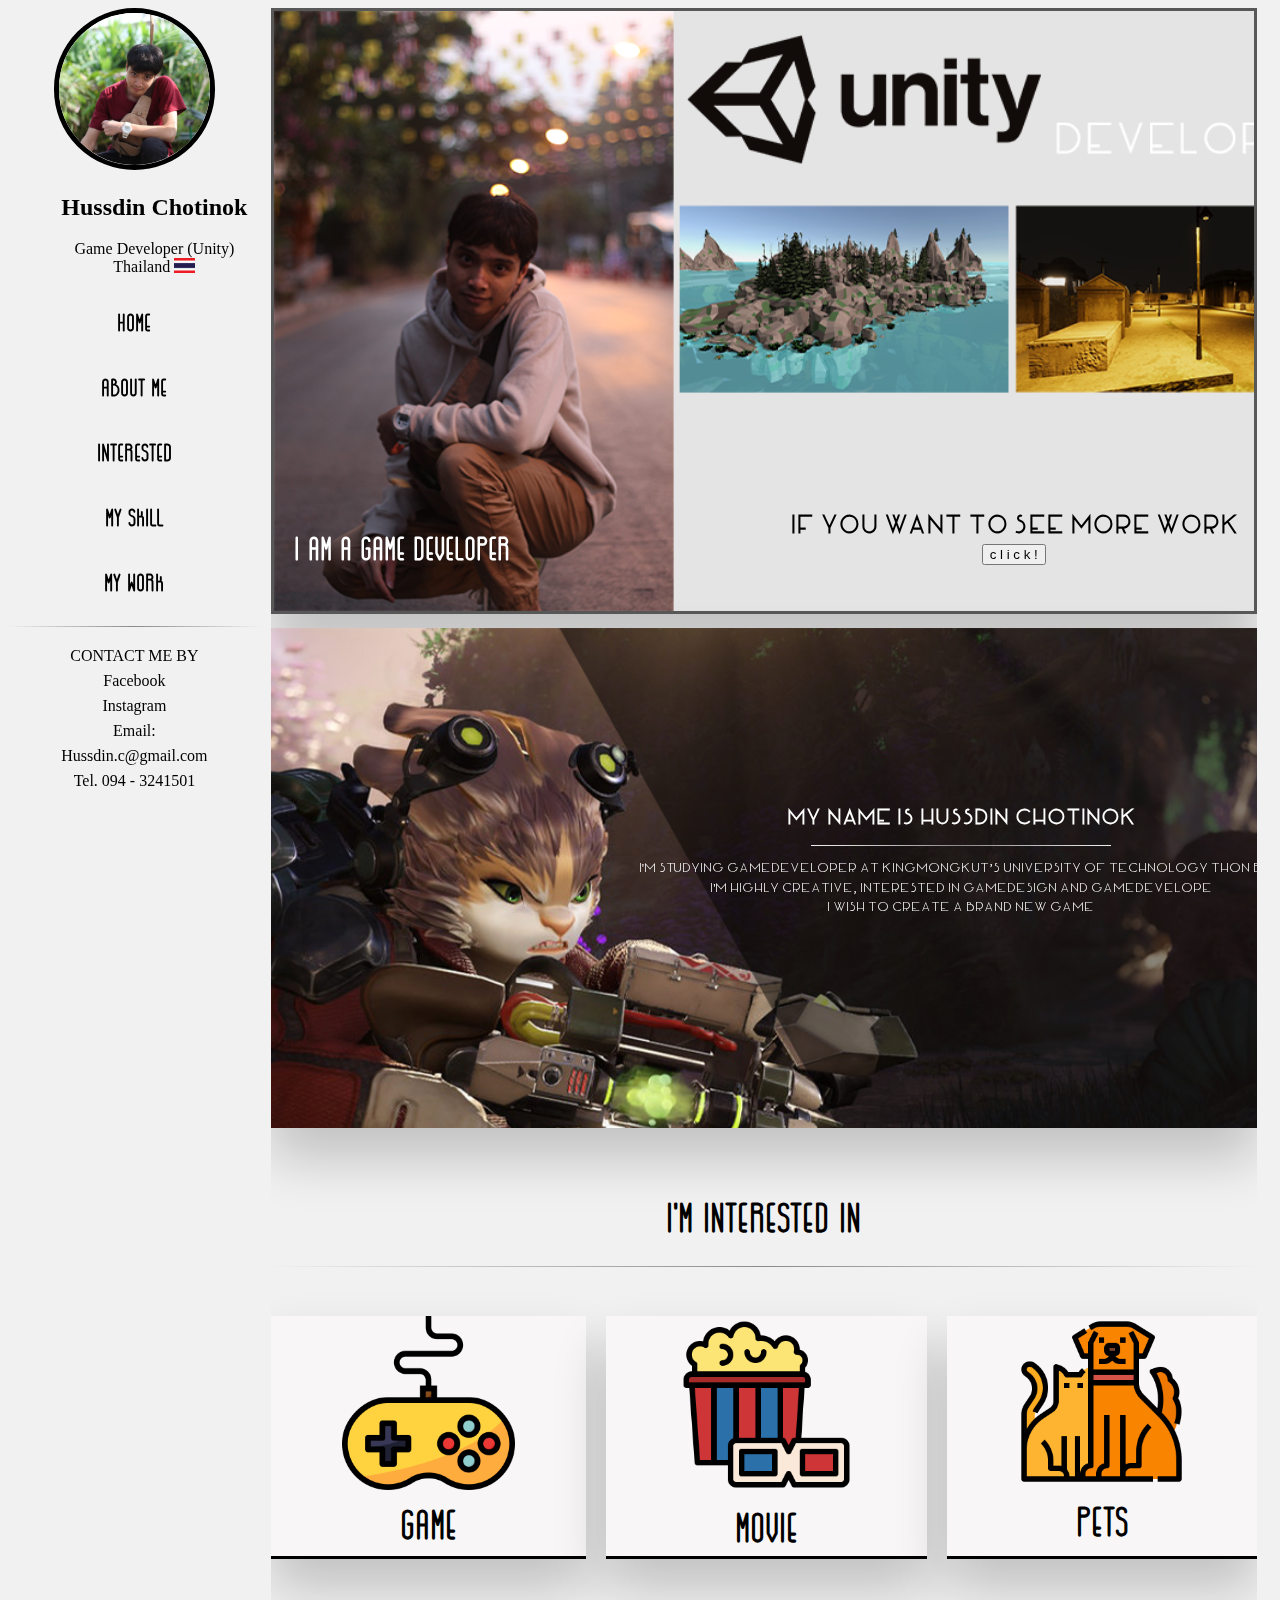
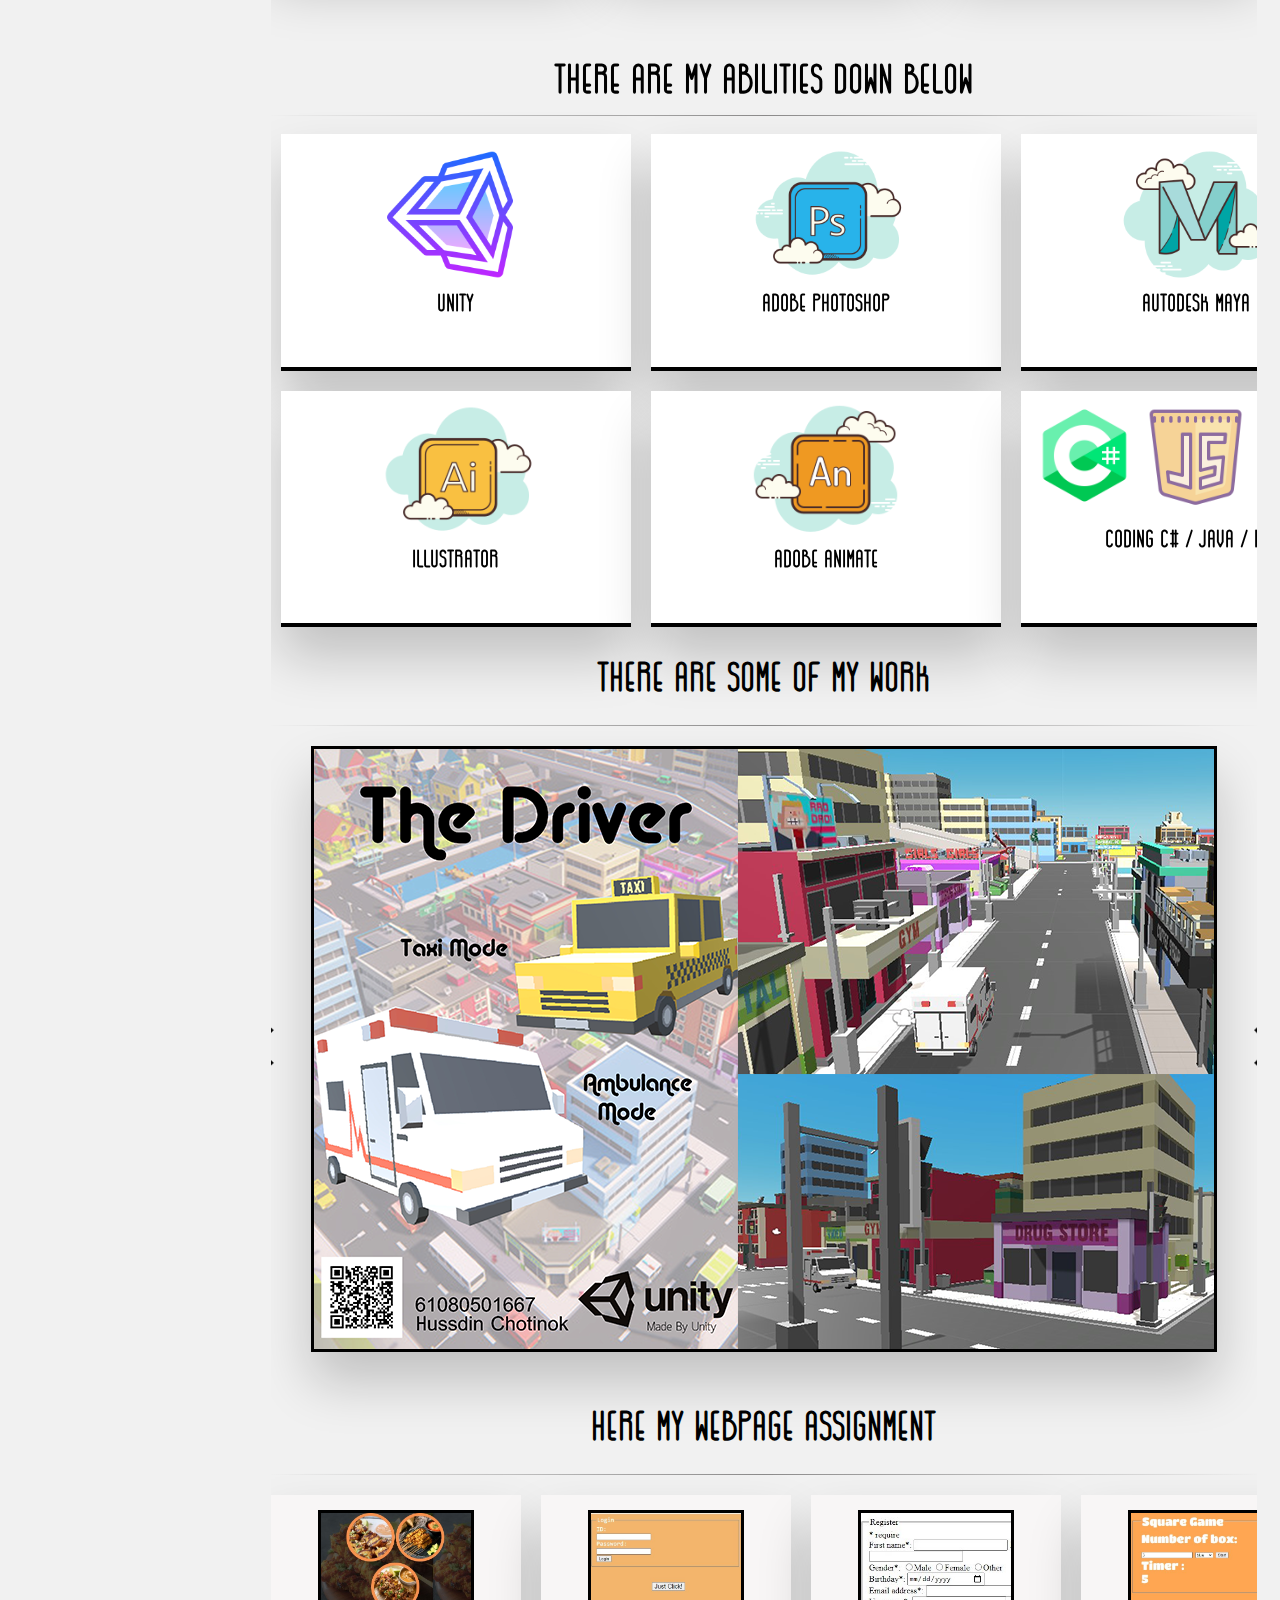
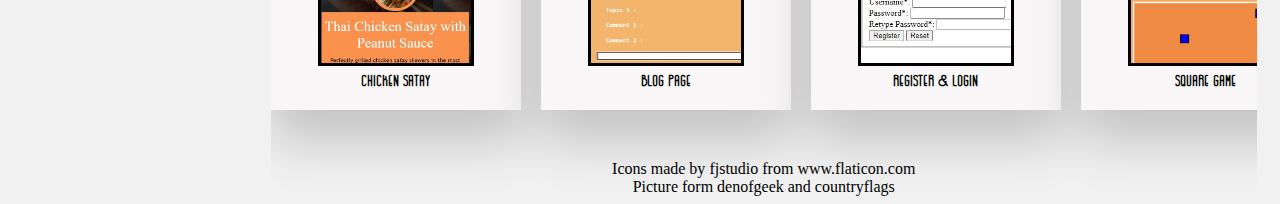
<file: index.html>
<!DOCTYPE html>
<html lang="en">
<head>
    <meta charset="UTF-8">
    <meta http-equiv="X-UA-Compatible" content="IE=edge">
    <meta name="viewport" content="width=device-width, initial-scale=1.0">
    <link rel='stylesheet' type='text/css' media='screen' href='Pcss.css'>
    <title> Hussdin Chotinok Portfolio</title>
</head>
<body>
    <div class=" gridContainer">
        
        <div id = "Leftmenu"> 
            <img id = "Me" src="Pic/Me.JPG" alt="My Picture">
            <ul id = "Topic">
                <li> <h2> Hussdin Chotinok </h2>  </li>
                <li> Game Developer (Unity) Thailand
                     <img Id = "THflag" src="Pic/THFlag.png" 
                     alt="Thailand Flag Icon"> </li> 
            </ul>
            <div id = scrollbtn >
                <button type="button" onclick="smoothScroll(document.getElementById('home'))" > Home </button> <br>
                <button type="button" onclick="smoothScroll(document.getElementById('Aboutme'))"> About Me </button> <br>
                <button type="button" onclick="smoothScroll(document.getElementById('interested'))" > Interested </button> <br>
                <button type="button" onclick="smoothScroll(document.getElementById('skill'))"> My Skill </button> <br>
                <button type="button" onclick="smoothScroll(document.getElementById('mywork'))"> My Work </button> <br>
            </div>
            <hr class = "style1">
            <ul id = "Contact">
                <li> CONTACT ME BY </li>
                <li> <a href="https://www.facebook.com/hatsuna.miyaki"> Facebook </a> </li>
                <li> <a href="https://www.instagram.com/ohmpeanggg/"> Instagram  </a> </li>
                <li> Email: Hussdin.c@gmail.com </li>
                <li> Tel. 094 - 3241501</li>
            </ul>
        </div>
        
    <div class="overflowscroll">
        <div class = "Detail"> 
            <div id =home>
                <h1 class = style1> I am a Game Developer</h1>
                <div class="projecttxt">
                    If you want to see more work <br>
                    <button id = "gotoport" onclick="gotoport()"> c l i c k ! </button>
                </div>
                
            </div>

            <div id = Aboutme>  
                 <h1 id = ptext > My name is Hussdin Chotinok <br>  <hr class = "style2"> </h1> 
                 <div id = abtxt>
                     I'm studying GameDeveloper at KingMongkut’s University of Technology Thonburi <br>
                     i'm highly creative, interested in GameDesign and GameDevelope <br>
                     I wish to create a brand new game   
                 </div>
                 <ul id = "ContactHide">
                    <li> CONTACT ME BY </li>
                    <li> <a href="https://www.facebook.com/hatsuna.miyaki"> Facebook </a> </li>
                    <li> <a href="https://www.instagram.com/ohmpeanggg/"> Instagram  </a> </li>
                    <li> Email: Hussdin.c@gmail.com </li>
                    <li> Tel. 094 - 3241501</li>
                </ul>

            </div>
            <div id = interested>
                I'm interested in <hr class = "style1">
                <div class=" Interested_Container">
                        <div id = inbox> <img id = interP  src="Pic/game.png" alt=""> <br> GAME </div>
                        <div id = inbox> <img id = interP  src="Pic/movie.png" alt=""> <br> MOVIE</BR> </div>
                        <div id = inbox> <img id = interP  src="Pic/pets.png" alt=""> <br> PETS</div>
                </div>
                <br>
            </div>
            <div id = skill>
                <div id=skilltxt>  There are my Abilities down below </div>  <hr class = "style1">    
                <div class = Gridskillcontainer>
                        <div>
                            <img id = icon src="Pic/unity.png" alt=""> <br>
                            <div id = txtskill> Unity </div> Unity
                        </div>
                        <div>
                            <img id = icon src="Pic/PS.png" alt=""> <br>
                            <div id = txtskill> Adobe Photoshop </div>
                        </div>
                        <div>
                            <img id = icon src="Pic/Maya.png" alt=""> <br>
                            <div id = txtskill>Autodesk Maya </div>
                        </div>
                        <div>
                            <img id = icon src="Pic/AI.png" alt=""> <br>
                            <div id = txtskill> Illustrator </div>
                        </div>
                        <div>
                            <img id = icon src="Pic/AN.png" alt=""> <br>
                            <div id = txtskill> Adobe Animate </div>
                        </div>
                        <div>
                            <img id = iconsmall src="Pic/CSHARP.png" alt="">
                            <img id = iconsmall src="Pic/JS.png" alt="">
                            <img id = iconsmall src="Pic/HTML.png" alt="">
                            <div id = txtskillcode>  Coding c# / JAVA / HTML </div>
                        </div>
                </div>
                
            </div>

            <div id = mywork>
                <div>
                <div id="mwtxt"> There are some of my work <hr class = "style1"> </div> 
                    <div class="slidecontainer">
                        <div class="imageslide">
                            <img src="Pic/mushroom.png" id="lastClone" alt=""> 
                            <img src="Pic/TheDriver.png" alt=""> 
                            <img src="Pic/superjump.png" alt=""> 
                            <img src="Pic/mushroom.png" alt=""> 
                            <img src="Pic/TheDriver.png" id="FirstClone" alt=""> 
                        </div>
                    
                    </div>
                    <img id =prevbtn src="Pic/LA.png">  </img>
                    <img id =nxtbtn src="Pic/RA.png">  </img>
                </div>
            </div>

            <div id="mwtxt"> Here My Webpage Assignment <hr class = "style1"> </div>
            <div class="assingment_container">
                <div id= assbox>
                    <img id = asspic onclick = "gotoCKS()" src="Pic/CKSpic.jpg" alt=""> 
                   <div> Chicken Satay </div> 
                </div>
                <div id= assbox>
                    <img id = asspic onclick = "gotoBP()" src="Pic/Blogpic.jpg" alt="">
                    <div> Blog Page </div>  
                </div>
                <div id= assbox>
                    <img id = asspic onclick = "gotoRegis()" src="Pic/RegisPic.jpg" alt="">
                    <div> Register & Login </div>  
                </div>
                <div id= assbox>
                    <img id = asspic onclick = "gotoGame()" src="Pic/Gamepic.jpg" alt="">
                    <div> Square Game </div>  
                </div>
            </div>

            <div class="resource">
                Icons made by <a href="https://www.flaticon.com/authors/fjstudio" title="fjstudio">fjstudio</a> from <a href="https://www.flaticon.com/" title="Flaticon">www.flaticon.com</a> <br>
                Picture form <a href="https://www.denofgeek.com/games/crucible-amazon-release-date-details/"> denofgeek </a> and <a href="https://www.countryflags.com/thailand-flag-icon/"> countryflags </a>
            
            </div>
            <script src='JavaScript.js'></script>
        </div>
    </div>
</body>
</html>
</file>
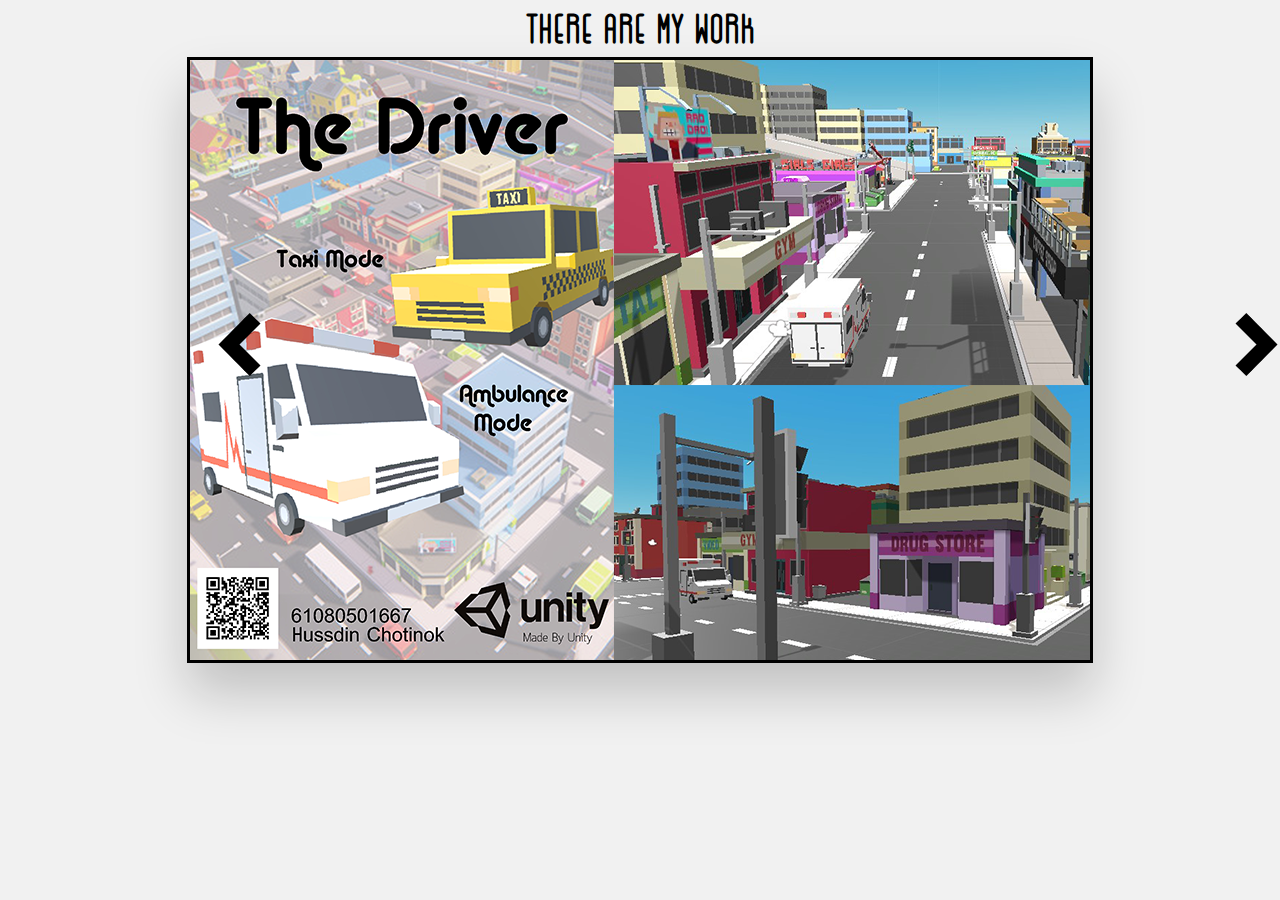
<file: Project.html>
<!DOCTYPE html>
<html lang="en">
<head>
    <meta charset="UTF-8">
    <meta http-equiv="X-UA-Compatible" content="IE=edge">
    <meta name="viewport" content="width=device-width, initial-scale=1.0">
    <link rel='stylesheet' type='text/css' media='screen' href='Pcss.css'>
    <title>Document</title>
</head>
<body>
    <div class = mywork>
        <div>
        <div id="mwtxt"> There are my work </div> 
            <div class="slidecontainer">
                <div class="imageslide">
                    <img src="Pic/mushroom.png" id="lastClone" alt=""> 
                    <img src="Pic/TheDriver.png" alt=""> 
                    <img src="Pic/superjump.png" alt=""> 
                    <img src="Pic/mushroom.png" alt=""> 
                    <img src="Pic/work1.png" alt=""> 
                    <img src="Pic/work2.png" alt=""> 
                    <img src="Pic/work3.png" alt=""> 
                    <img src="Pic/TheDriver.png" id="FirstClone" alt=""> 
                </div>
            </div>
            <img id =prevbtnFP src="Pic/LA.png">  </img>
            <img id =nxtbtnFP src="Pic/RA.png">  </img>

            <div class="hide">
                <img id =prevbtn src="Pic/LA.png">  </img>
                <img id =nxtbtn src="Pic/RA.png">  </img>
            </div>

        </div>
    </div>
    <script src='JavaScript.js'></script>
</body>
</html>
</file>
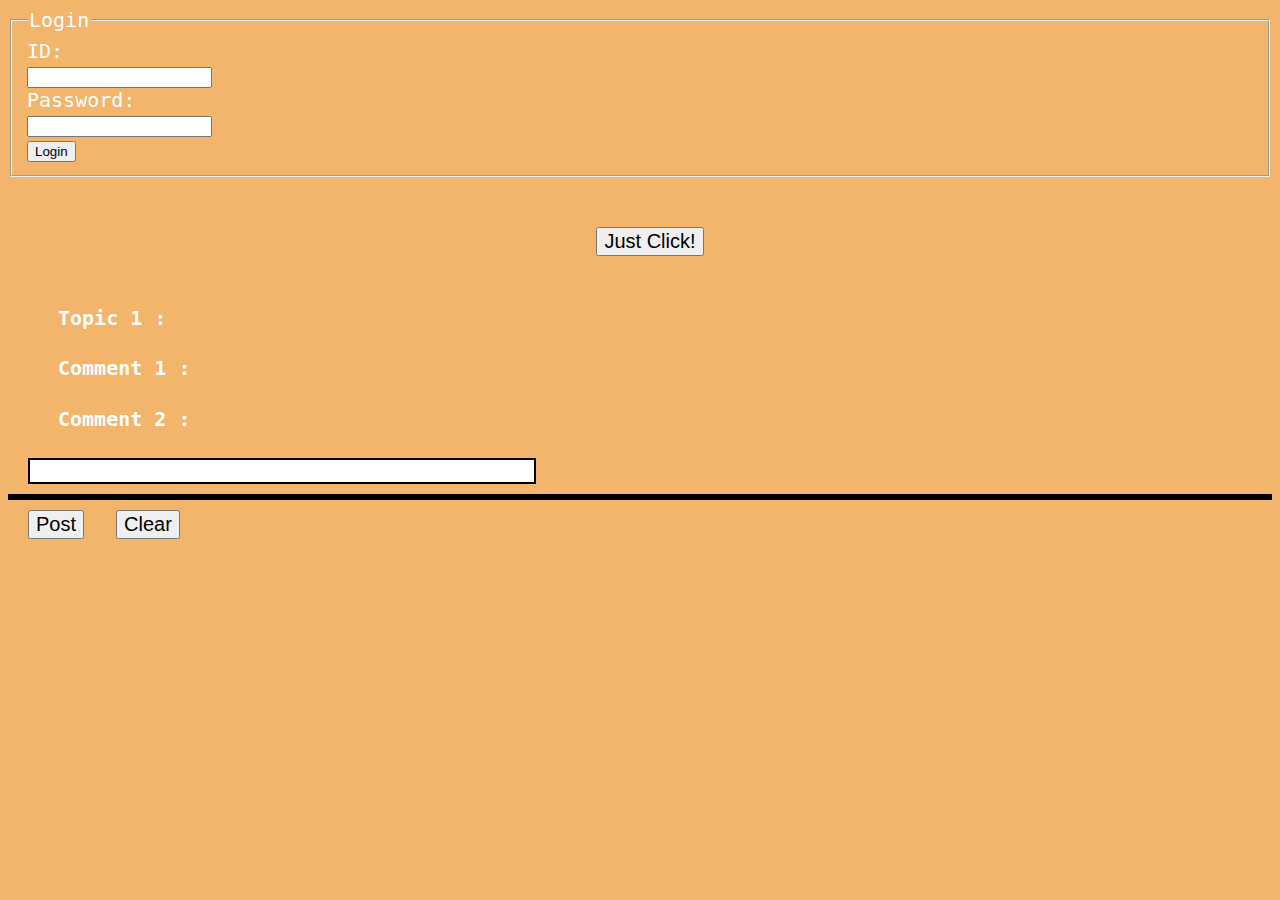
<file: Assignment/BlogPage/Java1.html>
<!DOCTYPE html>
<html>

<head>
    <meta charset='utf-8'>
    <meta http-equiv='X-UA-Compatible' content='IE=edge'>
    <title>JavaScriptW1</title>
    <meta name='viewport' content='width=device-width, initial-scale=1'>
    <link rel='stylesheet' type='text/css' media='screen' href='Css.css'>
    <script src='Javafile.js'></script>
</head>

<body>

    <body>
        <form action="Hw week5 html.html" id="Blacks" name="Blacks">
			<fieldset>
				<legend>Login</legend>
				  ID:<br>
				  <input type="text" maxlength="8" name="ID" required><br>
				  Password:<br>
				  <input type="text" name="Password" required>
				  <br>
				  <input type="submit" value="Login">
			</fieldset>

        </div>

        <div id='alert'>
            <button onclick="OnclickJC()"> Just Click! </button>
        </div>

        <h4>Topic 1 : </h4>
        <div id="tp1"></div>

        <h4>Comment 1 :  </h4>
        <div id="cm1"></div>

        <h4>Comment 2 : </h4>
        <div id="cm2"></div>

        <div id="box">
            <input name="text1" id="text1"></input>
            <hr>
        </div>
        
        <button type="button" onclick="showtext()">Post</button>
        <button type="button" onclick="cleartext()">Clear</button>

    </body>
</body>
</file>
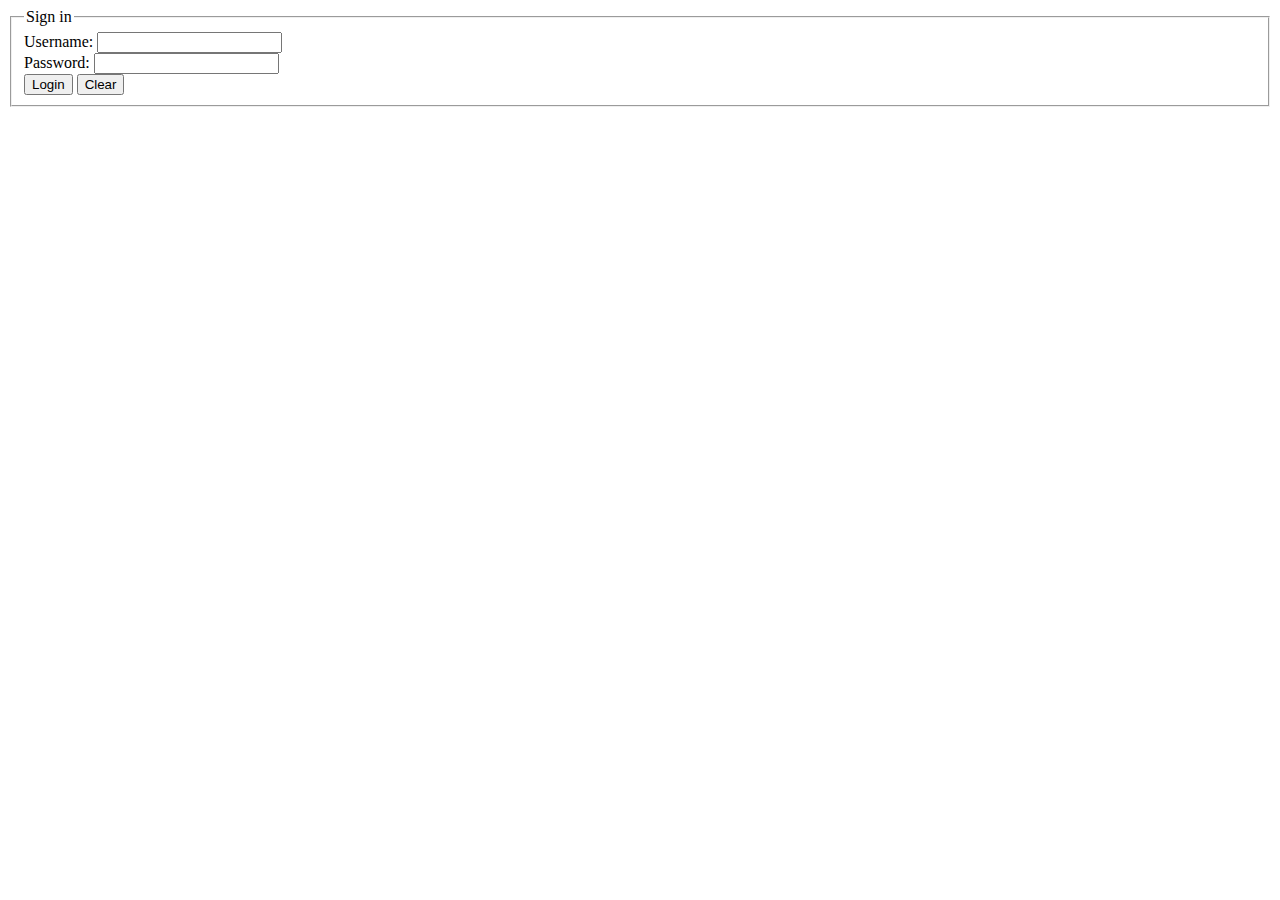
<file: Assignment/Register & Login/java2Login.html>
<!DOCTYPE html>
<html>
<head>
	<meta charset='utf-8'>
	<meta http-equiv='X-UA-Compatible' content='IE=edge'>
	<title>Page Title</title>
	<meta name='viewport' content='width=device-width, initial-scale=1'>
	<script src='W6Login.js'></script>
</head>
<body>
	<form name="Login" id = "Login">
		<fieldset id="loginss">
			<legend>Sign in</legend>
			Username: 
			<input type="text" name="username" id="username" required>
			<br>
			Password: 
			<input type="password" name="password" required>
			<br>
			<input type="submit" value="Login">
			<input type="reset" value="Clear">
		</fieldset>
	</form>
</body>
</html>
</file>
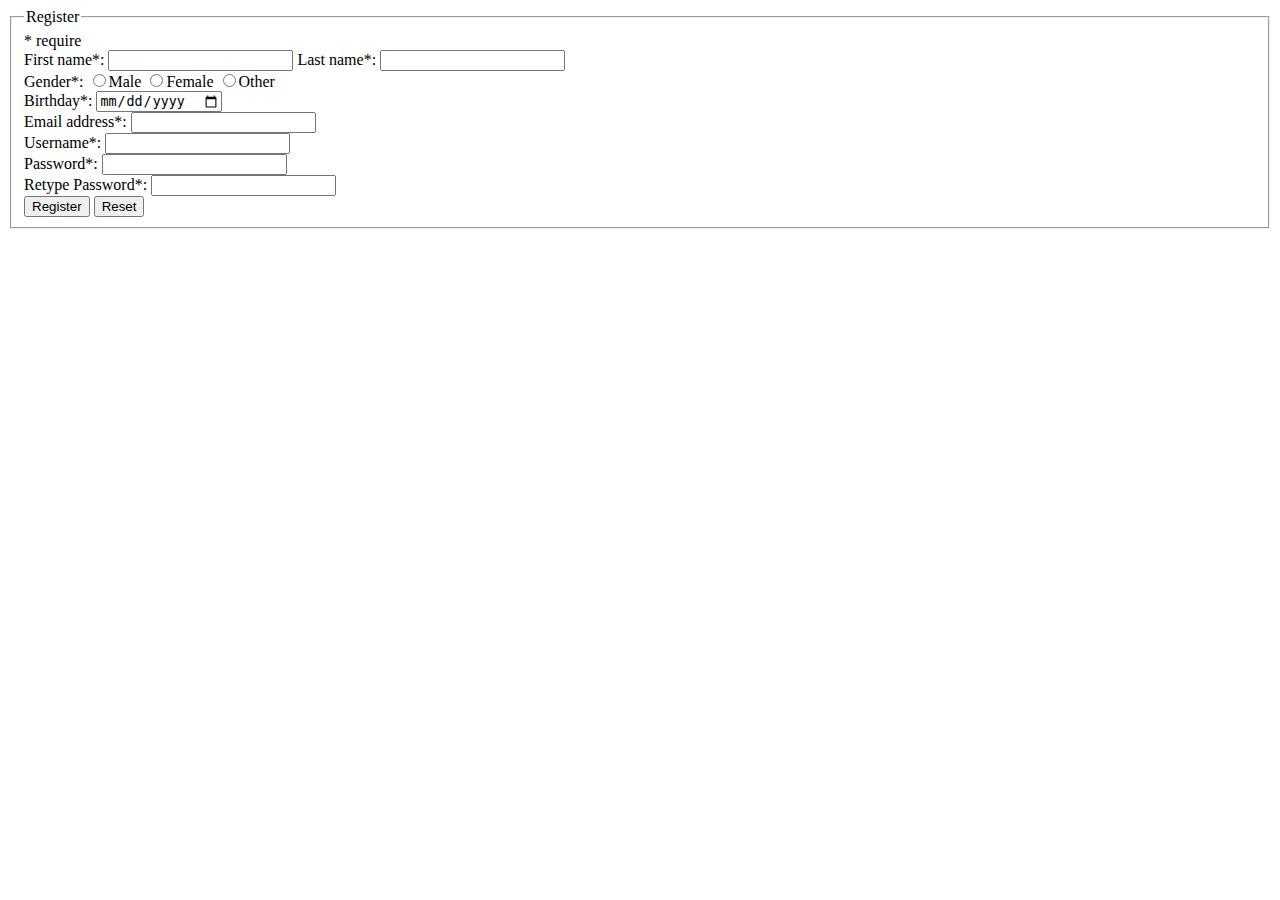
<file: Assignment/Register & Login/Java2Regis.html>
<!DOCTYPE html>
<html>

<head>
    <meta charset='utf-8'>
    <meta http-equiv='X-UA-Compatible' content='IE=edge'>
    <title>Register Page</title>
    <meta name='viewport' content='width=device-width, initial-scale=1'>
    <script src='W6Register.js'></script>
</head>

<body>
    <form name="Form" id="Form" action="java2Login.html">
        
            <fieldset id="Registers">
                <legend>Register</legend>
                <span>* require</span>
                <span id="errorinfo"></span> <br>
                First name*:
                <input type="text" name="firstname" required>
                Last name*:
                <input type="text" name="lastname">
                <br>
                Gender*:
                <input type="radio" name="gender" value="male">Male
                <input type="radio" name="gender" value="female">Female
                <input type="radio" name="gender" value="female">Other
                <br>
                Birthday*:
                <input type="date" name="bday" value="">
                <br>
                Email address*:
                <input type="email" name="email">
                <br>
                Username*:
                <input type="text" name="username">
                <br>
                Password*:
                <input type="password" name="password" required>
                <br>
                Retype Password*:
                <input type="password" name="retype" required>
                <br>
                <input type="submit" value="Register">
                <input type="reset" value="Reset">
            </fieldset>
    </form>
</body>

</html>
</file>
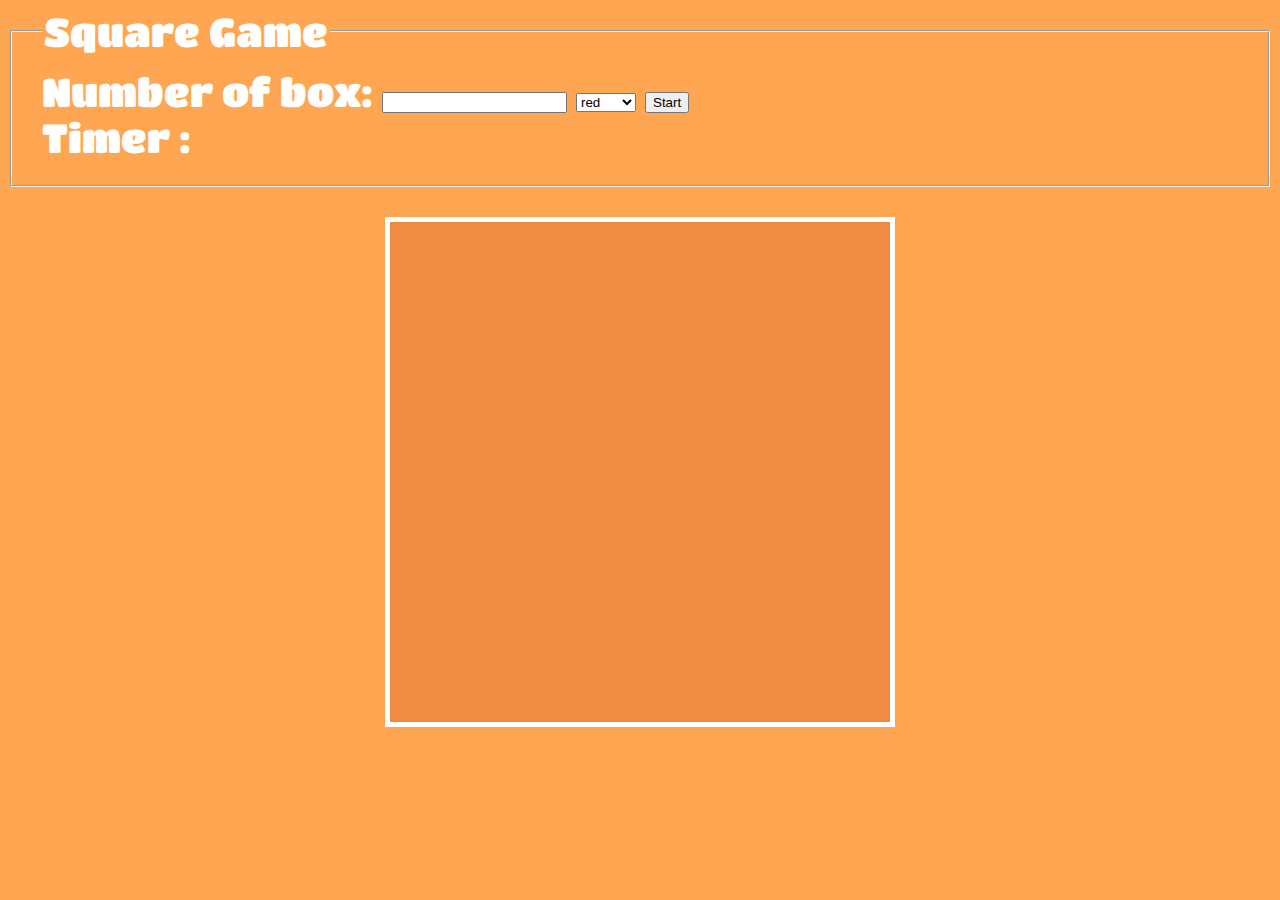
<file: Assignment/SquareGame/JavaGame.html>
<!DOCTYPE html>
<html>

<head>
	<meta charset="UTF-8">
	<title>Square game</title>
	<script type="text/javascript" src="JSGame.js"></script>
	<link rel="stylesheet" type="text/css" href="cssGame.css">
</head>

<body>
	
	<fieldset>
		<legend>Square Game</legend>
		Number of box:
		<input type="text" name="numbox" id="numbox">
		<select name="color" id="color">
			<option value="red">red</option>
			<option value="green">green</option>
			<option value="blue">blue</option>
			<option value="purple">purple</option>
		</select>
		<button id="start">Start</button>
		<div id="timerClock"> Timer :
			<div id="clock" ></div>
		</div>
	</fieldset>


	<div id="game-container">
		<div id="game-zone"></div>
	</div>

</body>

</html>
</file>
<file: Pcss.css>
@font-face
{
    font-family: GOGOIA;
    src: url(Font/GOGOIA.ttf);
}
@font-face{
    font-family: MANIFESTO;
    src: url(Font/MANIFESTO.ttf);
}
body{
    background-color: rgba(0, 0, 0, 0.055);
}

.gridContainer
{
    display: grid;
    grid-gap: 10px;
    grid-template-columns: 20% 78%;
}
#Leftmenu
{
    text-align: center;
    position: sticky;
    top: 0%;
    height: 100vh;
}
a:link , a:visited 
{
    color: rgb(0, 0, 0);
    text-decoration: none;
}
  
/* Below is About Ul And Left Menu ID */
.overflowscroll
{
    width: auto;
    height: auto;
    overflow: hidden;
    overflow-y: none;
}
#Me{
    
    text-align: center;
    width: 60%;
    border: solid 5px black;
    border-radius: 50%;
}
#THflag{
    width: 10%;
}
#scrollbtn > button
{
    font-family: GOGOIA;
    font-weight: bold;
    width: 200px;
    height: 65px;
    border: none;
    background: none;
    font-size: 150%;
    line-height: 40px;
}
ul{
    
    list-style-type: none;
}
#Menu{
    padding-right: 40px ;
    padding-top: 30px;
    line-height: 50px;
}
  
#Contact{
    padding-right: 40px ;
    line-height: 25px;
}
#topic{
    padding-right: 40px ;
}

hr.style1 {
    border: 0; 
    height: 1px; 
    background-image: -webkit-linear-gradient(left, #f0f0f0, #8c8b8b, #f0f0f0);
    background-image: -moz-linear-gradient(left, #f0f0f0, #8c8b8b, #f0f0f0);
    background-image: -ms-linear-gradient(left, #f0f0f0, #8c8b8b, #f0f0f0);
    background-image: -o-linear-gradient(left, #f0f0f0, #8c8b8b, #f0f0f0);
}

hr.style2 {
    
    border: 0; 
    height: 1px; 
    width: 300px;
    background-image: -webkit-linear-gradient(left, #f0f0f0, #8c8b8b, #f0f0f0);
    background-image: -moz-linear-gradient(left, #f0f0f0, #8c8b8b, #f0f0f0);
    background-image: -ms-linear-gradient(left, #f0f0f0, #8c8b8b, #f0f0f0);
    background-image: -o-linear-gradient(left, #f0f0f0, #8c8b8b, #f0f0f0);
}

/* Down below is about Detail(Right Screen) */

#homepic
{
    position: relative;
    bottom: 50px;
}
#txt
{
    position: relative;
    color: white;
    /* bottom: 90px; */
    right: 400px;
    font-size: 200%;

}
.Detail
{
    text-align: center;
}
h1.style1{
    position: relative;
    color: white;
    text-align: left;
    top: 500px;
    left: 20px; 
}
.projecttxt
{
    color: black;
    font-family: MANIFESTO;
    font-weight: bold;
    position: relative;
    font-size: 150%;
    top: 420px;
    left: 250px;
}
#home
{
    /* padding-top: 70px; */
    height: 600px;
    color: white;
    border: solid rgb(88, 88, 88) 3px;
    font-family: GOGOIA;
    background-image: url(Pic/Home.png);
    background-size: cover;
    -webkit-box-shadow: 0 30px 50px rgba(0,0,0,.2);
    box-shadow: 0 30px 50px rgba(0,0,0,.2);
    animation:slide_right 1.5s ease ;
}

#Aboutme
{
    position: relative;
    width: auto;
    height: 500px;
    text-align: center; 
    background-image: url(Pic/Home2.png);
    background-size: cover;
    -webkit-box-shadow: 0 30px 50px rgba(0,0,0,.2);
    box-shadow: 0 30px 50px rgba(0,0,0,.2);
    animation:slide_left 1.5s ease ;
    
}
#ContactHide
{
    display: none;
}
#ptext
{
    
    font-size: 130%;
    font-family: MANIFESTO;
    font-weight: bold;
    position: relative;
    top: 35%;
    left: 20%;
    color: white;   
    line-height: 150%;
    
}
#abtxt{
    color: white;
    font-family: MANIFESTO;
    font-size: 80%;
    position: relative;
    top: 35%;
    left: 20%;
    line-height: 150%; 
}
    
/* down below is about Interested */
#interested
{
    padding-top: 7%;
    font-family: GOGOIA;
    font-size: 250%;
    font-weight: bold;
}
.Interested_Container
{
    padding-top: 3%;
    display: grid;
    grid-template-columns: auto auto auto;  
    grid-gap: 2%;
}
#inbox
{
    border-bottom: solid rgb(0, 0, 0) 3px;
    background-color: rgb(248, 246, 246);
    box-shadow: 0 30px 50px rgba(0,0,0,.2);
}
#interP
{
    width: 55%;
}

/* down below is about skill */
#skill
{
    position: relative;
    top: 50px;
    width:auto;
    height: 23%;   
}
.Gridskillcontainer 
{
    display: grid;
    grid-template-columns: auto auto auto;
    position: relative;
    top: 3%;
    gap: 20px;
    padding:10px;
    
}
.Gridskillcontainer >div
{
    text-align: center;
    width: 350px;
    height: 180px;
    background: white;
    border-bottom: solid black 4px;
    box-shadow: 0 30px 50px rgba(0,0,0,.2);
    margin: auto; 
    padding-top: 15%;
    font-family: GOGOIA;
    font-size: 150%;
    font-weight: bold;
}
#skilltxt{
    
    font-family: GOGOIA;
    font-size: 250%;
    font-weight: bold;
}

#icon
{
    position: relative;
    bottom: 60px;
    text-align: center;
    width: 50%;

}
#iconsmall
{
    position: relative;
    bottom: 40px;
    text-align: center;
    width: 30%;
}
#txtskill
{
    position: relative;
    bottom: 80px;
}
#txtskillcode
{
    position: relative;
    bottom: 30px;
}

/* down below is about mywork */
#mywork{
    padding-top: 7%;
}

#mwtxt{
    color: black;
    text-align: center;
    font-family: GOGOIA;
    font-size: 250%;
    font-weight: bold;
}

/* for pictureslider */

.slidecontainer
{
    margin: auto;
    width: 900px;;
    height: 600px;
    border: solid black 3px;
    overflow: hidden;
    box-shadow: 0 30px 50px rgba(0,0,0,.2);
}
.imageslide
{
    display: flex;
    position: relative;
 
}
#prevbtn{
    width: 5%;
    position: relative;
    bottom: 330px;
    right: 480px;
    
}
#nxtbtn{
    width: 5%;
    position: relative;
    bottom: 330px;
    left: 480px;
    
}

#prevbtnFP{
    width: 5%;
    position: relative;
    bottom: 350px;
    left: 200px;

}
#nxtbtnFP{
    width: 5%;
    position: relative;
    bottom: 350px;
    left: 1150px;
    
}
.hide{
    opacity: 0;
}

/* for assignment */
.assingment_container
{
    display: grid;
    grid-template-columns: auto auto auto auto;
    grid-gap: 20px;
}
#assbox{
    margin: auto;
    text-align: center;
    padding-top: 15px;
    font-family: GOGOIA;
    font-weight: bolder;
    width: 250px;
    height: 200px;
    background-color:rgb(248, 246, 246) ;
    box-shadow: 0 30px 50px rgba(0,0,0,.2);
}
#asspic{
    
    width: 60%;
    border: solid black 3px;
}

.resource{
    margin-top: 5%;
}

/* for animation */

@keyframes slide_left{
    0%{
        transform: translate(600px);
    }
    100%{
        transform: translate(0);
    }
}

@keyframes slide_right{
    0%{
        transform: translate(-600px);
    }
    100%{
        transform: translate(0);
    }
}

/* for tablet */
@media only screen and (max-width: 768px)
{
    .gridContainer
    {
        grid-template-columns: auto;
    }
    #Contact{
        display: flex;
    }

    #Leftmenu
    {
       display: none;
    }
    h1.style1{
        position: relative;
        color: white;
        text-align: left;
        top: 90%;
        font-size: 150%; 
    }
    .projecttxt
    {
        color: black;
        font-family: MANIFESTO;
        font-weight: bold;
        font-size: 50%;
        position: static;
        padding-top: 30%;
        padding-left: 40%;
    }
    #home{
    
        width: 700px;
        height: 380px;
        color: white;
        border: solid rgb(88, 88, 88) 3px;
        font-family: GOGOIA;
        background-image: url(Pic/Home.png);
        background-size:100%;
        background-repeat:no-repeat;
        animation:slide_right 1.5s ease ;
    }

    /* about me */
    #Aboutme
    {
        position: relative;
        width: 700px;
        height: 300px;
        text-align: right; 
        background-image: url(Pic/Home2.png);
        background-size: 100%;
        background-repeat:no-repeat;
        -webkit-box-shadow: 0 30px 50px rgba(0,0,0,.2);
        box-shadow: 0 30px 50px rgba(0,0,0,.2);
        animation:slide_left 1.5s ease ;
        
    }
    #ContactHide
    {
        display:block;
        font-size: 80%;
        position: static;
        padding-right: 2%;
        padding-top: 5%;
        color: white;
        font-family: GOGOIA;
    }
    a:link , a:visited{
        color: white;
    }
    #ptext
    {
        
        font-size: 100%;
        font-family: MANIFESTO;
        font-weight: bold;
        position: static;
        padding-top: 5%;
        padding-right: 3%;
        color: white;   
        line-height: 150%;
        
    }
    hr.style2{
        float: right;
    }
    #abtxt{
        color: white;
        font-family: MANIFESTO;
        padding-top: 5%;
        padding-right: 3%;
        font-size: 80%;
        position: static;
        line-height: 150%; 
    }
   
    /* skill */
    .Gridskillcontainer 
    {
        display: grid;
        grid-template-columns: auto auto ;
        position: relative;
        top: 3%;
        gap: 20px;
        padding:10px;
        
    }
    .Gridskillcontainer >div
    {
        text-align: center;
        width: 350px;
        height: 180px;
        background: white;
        border-bottom: solid black 4px;
        box-shadow: 0 30px 50px rgba(0,0,0,.2);
        margin: auto; 
        padding-top: 15%;
        font-family: GOGOIA;
        font-size: 150%;
        font-weight: bold;
    }
    #skilltxt{
        position: static;
        bottom: 10%;
        font-family: GOGOIA;
        font-size: 250%;
        font-weight: bold;
    }

    #iconsmall
    {
        position: relative;
        bottom: 20px;
        text-align: center;
        width: 30%;
    }
   
    #txtskillcode
    {
        position: relative;
        bottom: 10px;
    }

    /* Mywork */

    #mywork{
        padding-top: 10%;
    }
    
    /* for pictureslider */
    
    .slidecontainer
    {
        margin: auto;
        width: 700px;
        height: 600px;
        border: solid black 3px;
        overflow: hidden;
        box-shadow: 0 30px 50px rgba(0,0,0,.2);
    }
    .imageslide
    {
        display: flex;
        position: relative;
        /* right: 30%; */
    }
    .imageslide> img{
        width: 700px;
        height: 600px;
    }
    #prevbtn{
        width: 5%;
        position: sticky;
        bottom: 10%;
        right:160%;
    }
    #nxtbtn{
        width: 5%;
        position: sticky;
        bottom: 10%;
        left:160%;
    }

    #prevbtnFP{
        width: 5%;
        position: sticky;
        bottom: 40%;
        left:0%;
    }
    #nxtbtnFP{
        width: 5%;
        position: sticky;
        bottom: 40%;
        left:160%;   
    }
    .assingment_container
    {
        display: grid;
        grid-template-columns: auto auto ;
        grid-gap: 10px;
    }
    #assbox
    {
        margin: auto;
        text-align: center;
        padding-top: 15px;
        font-family: GOGOIA;
        font-weight: bolder;
        width: 250px;
        height: 200px;
        background-color:rgb(248, 246, 246) ;
        box-shadow: 0 30px 50px rgba(0,0,0,.2);
    }
    #asspic
    {
        border: solid black 3px;
        width: 60%;
    }
}

 /* for tablet */
@media only screen and (max-width: 500px)
{
    .gridContainer
    {
        grid-template-columns: auto;
    }

    #Leftmenu
    {
       display: none;
    }
    h1.style1{
        position: relative;
        color: white;
        text-align: left;
        top: 90%;
        font-size: 100%; 
    }
    .projecttxt
    {
        color: black;
        font-family: MANIFESTO;
        font-weight: bold;
        font-size: 50%;
        position: static;
        padding-top: 30%;
        padding-left: 40%;
    }
    #home{
    
        width: 500px;
        height: 270px;
        color: white;
        border: solid rgb(88, 88, 88) 3px;
        font-family: GOGOIA;
        background-image: url(Pic/Home.png);
        background-size:100%;
        background-repeat:no-repeat;
        animation:slide_right 1.5s ease ;
    }

    /* about me */
    #Aboutme
    {
        position: relative;
        width: 500px;
        height: 200px;
        text-align: right; 
        background-image: url(Pic/Home2.png);
        background-size: 100%;
        background-repeat:no-repeat;
        -webkit-box-shadow: 0 30px 50px rgba(0,0,0,.2);
        box-shadow: 0 30px 50px rgba(0,0,0,.2);
        animation:slide_left 1.5s ease ;
        
    }
    #ContactHide
    {
        display:block;
        font-size: 50%;
        position: static;
        padding-right: 10%;
        padding-top: 3%;
        color: white;
        font-family: GOGOIA;
    }
    a:link , a:visited{
        color: white;
    }
    #ptext
    {
        
        font-size: 80%;
        font-family: MANIFESTO;
        font-weight: bold;
        position: static;
        padding-top: 5%;
        padding-right: 10%;
        color: white;   
        line-height: 150%;
        
    }
    hr.style2{
        float: right;
    }
    #abtxt{
        color: white;
        font-family: MANIFESTO;
        padding-top: 5%;
        padding-right: 10%;
        font-size: 50%;
        position: static;
        line-height: 150%; 
    }
   
    /* skill */
    .Gridskillcontainer 
    {
        display: grid;
        grid-template-columns: auto ;
        position: relative;
        top: 3%;
        gap: 20px;
        padding:10px;
        
    }
    .Gridskillcontainer >div
    {
        text-align: center;
        width: 350px;
        height: 180px;
        border-bottom: solid black 4px;
        background: white;
        box-shadow: 0 30px 50px rgba(0,0,0,.2);
        margin: auto; 
        padding-top: 15%;
        font-family: GOGOIA;
        font-size: 150%;
        font-weight: bold;
    }
    #skilltxt{
        position: static;
        bottom: 10%;
        font-family: GOGOIA;
        font-size: 250%;
        font-weight: bold;
    }

    #iconsmall
    {
        position: relative;
        bottom: 20px;
        text-align: center;
        width: 30%;
    }
   
    #txtskillcode
    {
        position: relative;
        bottom: 10px;
    }

    /* Mywork */

    #mywork{
        padding-top: 20%;
    }
    
    /* for pictureslider */
    
    .slidecontainer
    {
        margin: auto;
        width: 500px;
        height: 400px;
        border: solid black 3px;
        overflow: hidden;
        box-shadow: 0 30px 50px rgba(0,0,0,.2);
    }
    .imageslide
    {
        display: flex;
        position: relative;
        /* right: 30%; */
    }
    .imageslide> img{
        width: 500px;
        height: 400px;
    }
    #prevbtn{
        width: 5%;
        position: sticky;
        bottom: 6%;
        right:160%;
    }
    #nxtbtn{
        width: 5%;
        position: sticky;
        bottom: 6%;
        left:160%;
    }

    #prevbtnFP{
        width: 5%;
        position: sticky;
        bottom: 50%;
        left:0%;
    }
    #nxtbtnFP{
        width: 5%;
        position: sticky;
        bottom: 50%;
        left:160%;
    }
    .assingment_container
    {
        padding-top: 20px;
        display: grid;
        grid-template-columns:auto ;
        grid-gap: 10px;
    }
    #assbox
    {
        margin: auto;
        text-align: center;
        padding-top: 15px;
        font-family: GOGOIA;
        font-weight: bolder;
        width: 250px;
        height: 200px;
        background-color:rgb(248, 246, 246) ;
        box-shadow: 0 30px 50px rgba(0,0,0,.2);
    }
    #asspic
    {
        border: solid black 3px;
        width: 60%;
    }
}
</file>
<file: Assignment/BlogPage/Css.css>
body{
    font-family: monospace, 'waffle regular' ,Garamond, 'Times New Roman', Times, serif;
    background-color: rgb(243, 180, 107);
    color: rgb(255, 255, 255);
    font-size: 15pt;
}

h4{
    color: rgb(255, 255, 255);
    margin-left: 50px;
}

#alert{    
    text-align: center;
    margin: 50px;
}

#topic1{
    
    margin-left: 50px;    
}

#comment1{
    
    margin-left: 50px;    
}

#comment2{
      
    margin-left: 50px;
    margin-bottom: 30px; 
}

#text1{
    color:black;
    background-color: rgb(255, 255, 255);
    border: rgb(0, 0, 0) solid 2px;
    margin-left: 20px;
    width: 500px;
    height: 20px;
    font-size: 15px;
}

hr{
    border: black solid 3px;
    background-color: black;
}

#box{
    border: rgb(0, 0, 0);
}

button{
    margin-left: 20px;
    font-size: 15pt;

}
p{
    border: solid rgb(0, 0, 0) 3px;
}
</file>
<file: Assignment/SquareGame/cssGame.css>
@font-face{
    font-family: TitanOne-Regular;
    src: url(TitanOne-Regular.ttf);
}
body{
    font-family: 'TitanOne-Regular';
    font-size: 30pt;
    background-color: rgb(255, 166, 82);
    color:rgb(255, 255, 255) ;
}

legend{
     border: rgb(255, 255, 255);
     
}

#squares-container {
	margin-top: 30px;
    display: flex;
    justify-content: space-around;
    border:rgb(255, 255, 255) 5px;
}

#squares-zone {
    position: relative;
    width: 500px;
    height: 500px;    
    border: 3px solid rgb(0, 0, 0);
    
}

.square {
    position: absolute;
    width: 25px;
    height: 25px;
    border: 3px solid rgb(0, 0, 0);
    
}

.red{
    background-color: rgb(255, 0, 38); 
}
.green{
    background-color:rgb(0, 255, 13); 
}

.blue{
    background-color: rgb(0, 126, 168); 
}

.purple{
    background-color: rgb(94, 110, 253);
}

#game-zone {
    position: relative;
    text-align: center;
    width: 500px;
    height: 500px;    
    border: 5px solid rgb(255, 255, 255);
    background-color: rgb(240, 139, 68);
}

#game-container {
    margin-top: 30px;
    display: flex;
    justify-content: space-around;
    
}
</file>
